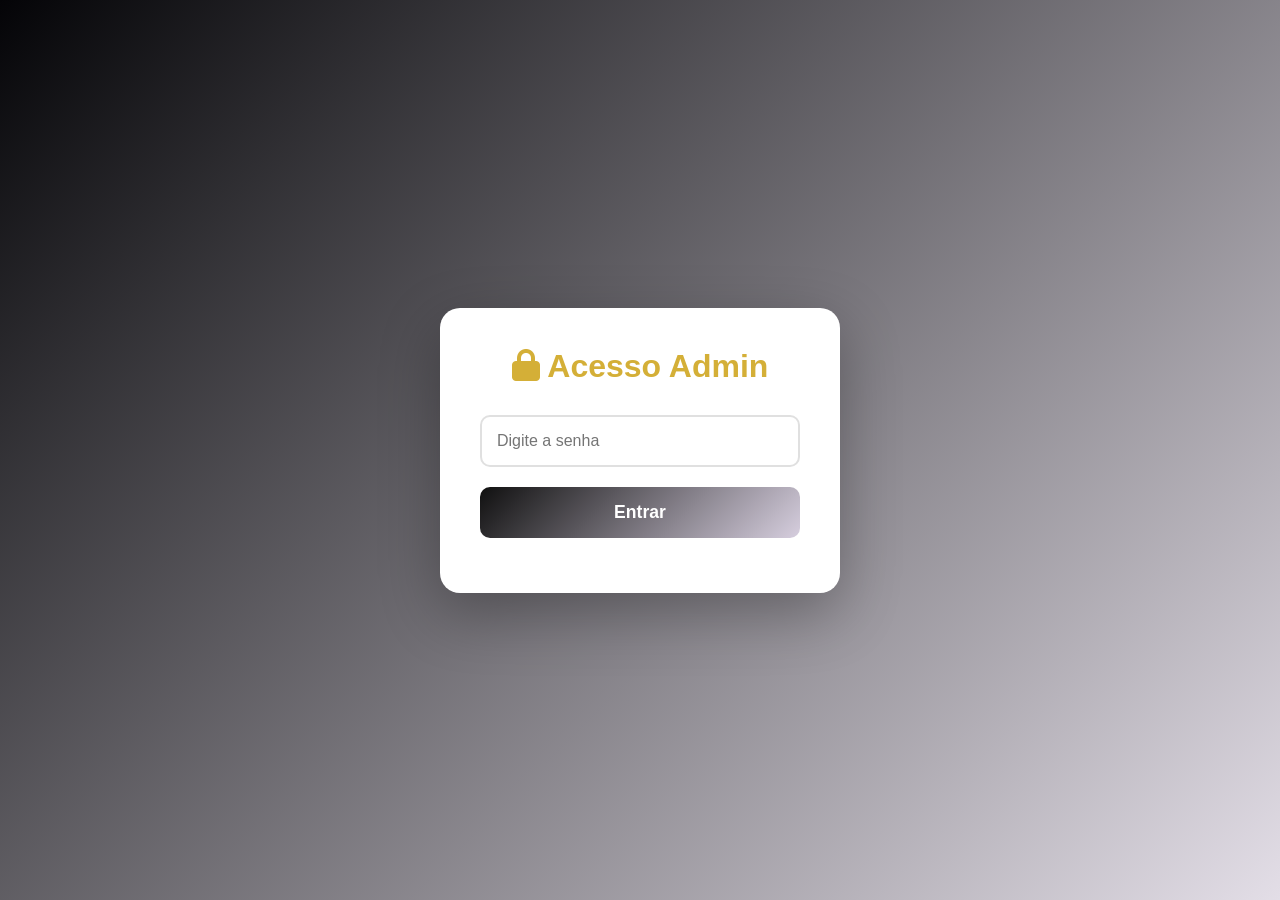
<file: admin.html>
<!DOCTYPE html>
<html lang="pt-BR">
<head>
    <meta charset="UTF-8">
    <meta name="viewport" content="width=device-width, initial-scale=1.0">
    <title>Admin - Restaurante 24h</title>
    <link rel="stylesheet" href="https://cdnjs.cloudflare.com/ajax/libs/font-awesome/6.4.0/css/all.min.css">
    <style>
        * {
            margin: 0;
            padding: 0;
            box-sizing: border-box;
            font-family: 'Segoe UI', Tahoma, Geneva, Verdana, sans-serif;
        }

        :root {
            --primary: #D4AF37;
            --secondary: #FF6B35;
            --dark: #1A1A1A;
            --light: #FFF8F0;
            --text: #2C2C2C;
            --text-light: #5A5A5A;
            --success: #25D366;
            --danger: #FF4444;
        }

        body {
            background: linear-gradient(135deg, #040407 0%, #e3dee7 100%);
            min-height: 100vh;
            display: flex;
            align-items: center;
            justify-content: center;
            padding: 20px;
        }

        .login-container {
            background: white;
            padding: 40px;
            border-radius: 20px;
            box-shadow: 0 20px 60px rgba(0,0,0,0.3);
            max-width: 400px;
            width: 100%;
        }

        .login-container h1 {
            text-align: center;
            color: var(--primary);
            margin-bottom: 30px;
            font-size: 2rem;
        }

        .login-container input {
            width: 100%;
            padding: 15px;
            border: 2px solid #e0e0e0;
            border-radius: 10px;
            font-size: 1rem;
            margin-bottom: 20px;
        }

        .login-container button {
            width: 100%;
            padding: 15px;
            background: linear-gradient(135deg, #101010 0%, #d6cede 100%);
            color: white;
            border: none;
            border-radius: 10px;
            font-size: 1.1rem;
            font-weight: 600;
            cursor: pointer;
            transition: transform 0.2s;
        }

        .login-container button:hover {
            transform: translateY(-2px);
        }

        .admin-panel {
            display: none;
            background: white;
            width: 100%;
            max-width: 1400px;
            min-height: 90vh;
            border-radius: 20px;
            box-shadow: 0 20px 60px rgba(0,0,0,0.3);
            overflow: hidden;
        }

        .admin-header {
            background: linear-gradient(135deg, var(--dark) 0%, #333 100%);
            color: white;
            padding: 25px 30px;
            display: flex;
            justify-content: space-between;
            align-items: center;
        }

        .admin-header h1 {
            font-size: 1.8rem;
        }

        .logout-btn {
            background: var(--danger);
            color: white;
            border: none;
            padding: 10px 20px;
            border-radius: 8px;
            cursor: pointer;
            font-weight: 600;
        }

        .admin-content {
            padding: 30px;
        }

        .stats {
            display: grid;
            grid-template-columns: repeat(auto-fit, minmax(200px, 1fr));
            gap: 20px;
            margin-bottom: 30px;
        }

        .stat-card {
            background: linear-gradient(135deg, #f5c42b 0%, #e36738 50%, #f5a006 100%);
            color: white;
            padding: 25px;
            border-radius: 15px;
            text-align: center;
        }

        .stat-card h3 {
            font-size: 2rem;
            margin-bottom: 5px;
        }

        .stat-card p {
            opacity: 0.9;
        }

        .actions {
            display: flex;
            gap: 15px;
            margin-bottom: 30px;
            flex-wrap: wrap;
        }

        .btn {
            padding: 12px 24px;
            border: none;
            border-radius: 10px;
            font-weight: 600;
            cursor: pointer;
            transition: transform 0.2s;
            display: flex;
            align-items: center;
            gap: 8px;
        }

        .btn:hover {
            transform: translateY(-2px);
        }

        .btn-primary {
            background: var(--success);
            color: white;
        }

        .btn-secondary {
            background: var(--primary);
            color: white;
        }

        .menu-grid {
            display: grid;
            grid-template-columns: repeat(auto-fill, minmax(300px, 1fr));
            gap: 20px;
        }

        .menu-card {
            background: white;
            border: 2px solid #e0e0e0;
            border-radius: 15px;
            overflow: hidden;
            transition: transform 0.2s, box-shadow 0.2s;
        }

        .menu-card:hover {
            transform: translateY(-5px);
            box-shadow: 0 10px 30px rgba(0,0,0,0.1);
        }

        .menu-card img {
            width: 100%;
            height: 200px;
            object-fit: cover;
        }

        .menu-card-content {
            padding: 20px;
        }

        .menu-card h3 {
            color: var(--dark);
            margin-bottom: 10px;
        }

        .menu-card .price {
            color: var(--primary);
            font-size: 1.5rem;
            font-weight: bold;
            margin: 10px 0;
        }

        .menu-card .category {
            display: inline-block;
            background: #f0f0f0;
            padding: 5px 15px;
            border-radius: 20px;
            font-size: 0.9rem;
            margin-bottom: 10px;
        }

        .menu-card-actions {
            display: flex;
            gap: 10px;
            margin-top: 15px;
        }

        .menu-card-actions button {
            flex: 1;
            padding: 10px;
            border: none;
            border-radius: 8px;
            cursor: pointer;
            font-weight: 600;
        }

        .edit-btn {
            background: var(--primary);
            color: white;
        }

        .delete-btn {
            background: var(--danger);
            color: white;
        }

        .modal {
            display: none;
            position: fixed;
            top: 0;
            left: 0;
            width: 100%;
            height: 100%;
            background: rgba(0,0,0,0.7);
            align-items: center;
            justify-content: center;
            z-index: 1000;
        }

        .modal-content {
            background: white;
            padding: 30px;
            border-radius: 20px;
            max-width: 500px;
            width: 90%;
            max-height: 90vh;
            overflow-y: auto;
        }

        .modal-content h2 {
            margin-bottom: 20px;
            color: var(--dark);
        }

        .form-group {
            margin-bottom: 20px;
        }

        .form-group label {
            display: block;
            margin-bottom: 8px;
            font-weight: 600;
            color: var(--text);
        }

        .form-group input,
        .form-group select,
        .form-group textarea {
            width: 100%;
            padding: 12px;
            border: 2px solid #e0e0e0;
            border-radius: 8px;
            font-size: 1rem;
        }

        .form-group textarea {
            resize: vertical;
            min-height: 80px;
        }

        .modal-actions {
            display: flex;
            gap: 10px;
            margin-top: 25px;
        }

        .modal-actions button {
            flex: 1;
            padding: 12px;
            border: none;
            border-radius: 8px;
            font-weight: 600;
            cursor: pointer;
        }

        .save-btn {
            background: var(--success);
            color: white;
        }

        .cancel-btn {
            background: #ccc;
            color: var(--text);
        }

        .notification {
            position: fixed;
            top: 20px;
            right: 20px;
            padding: 15px 25px;
            background: var(--success);
            color: white;
            border-radius: 10px;
            box-shadow: 0 10px 30px rgba(0,0,0,0.2);
            z-index: 2000;
            animation: slideIn 0.3s ease;
        }

        @keyframes slideIn {
            from {
                transform: translateX(400px);
                opacity: 0;
            }
            to {
                transform: translateX(0);
                opacity: 1;
            }
        }

        @media (max-width: 768px) {
            .admin-header {
                flex-direction: column;
                gap: 15px;
                text-align: center;
            }

            .menu-grid {
                grid-template-columns: 1fr;
            }
        }
    </style>
</head>
<body>
    <!-- Login -->
    <div class="login-container" id="loginContainer">
        <h1><i class="fas fa-lock"></i> Acesso Admin</h1>
        <input type="password" id="passwordInput" placeholder="Digite a senha" />
        <button onclick="login()">Entrar</button>
        <p style="margin-top: 15px; text-align: center; color: var(--text-light); font-size: 0.9rem;">
             
        </p>
    </div>

    <!-- Painel Admin -->
    <div class="admin-panel" id="adminPanel">
        <div class="admin-header">
            <h1><i class="fas fa-crown"></i> Painel Administrativo</h1>
            <button class="logout-btn" onclick="logout()">
                <i class="fas fa-sign-out-alt"></i> Sair
            </button>
        </div>

        <div class="admin-content">
            <div class="stats">
                <div class="stat-card">
                    <h3 id="totalItems">0</h3>
                    <p>Total de Itens</p>
                </div>
                <div class="stat-card">
                    <h3 id="totalPratos">0</h3>
                    <p>Pratos</p>
                </div>
                <div class="stat-card">
                    <h3 id="totalBebidas">0</h3>
                    <p>Bebidas</p>
                </div>
                <div class="stat-card">
                    <h3 id="totalSobremesas">0</h3>
                    <p>Sobremesas</p>
                </div>
            </div>

            <div class="actions">
                <button class="btn btn-primary" onclick="openAddModal()">
                    <i class="fas fa-plus"></i> Adicionar Item
                </button>
                <button class="btn btn-secondary" onclick="exportData()">
                    <i class="fas fa-download"></i> Exportar JSON
                </button>
                <button class="btn btn-secondary" onclick="document.getElementById('importFile').click()">
                    <i class="fas fa-upload"></i> Importar JSON
                </button>
                <input type="file" id="importFile" accept=".json" style="display: none;" onchange="importData(event)">
            </div>

            <div class="menu-grid" id="menuGrid"></div>
        </div>
    </div>

    <!-- Modal -->
    <div class="modal" id="itemModal">
        <div class="modal-content">
            <h2 id="modalTitle">Adicionar Item</h2>
            <form id="itemForm">
                <div class="form-group">
                    <label>Nome do Item</label>
                    <input type="text" id="itemName" required>
                </div>
                <div class="form-group">
                    <label>Categoria</label>
                    <select id="itemCategory" required>
                        <option value="pratos">Pratos</option>
                        <option value="bebidas">Bebidas</option>
                        <option value="sobremesas">Sobremesas</option>
                    </select>
                </div>
                <div class="form-group">
                    <label>Preço (CVE)</label>
                    <input type="number" id="itemPrice" required min="0">
                </div>
                <div class="form-group">
                    <label>Descrição</label>
                    <textarea id="itemDescription" required></textarea>
                </div>
                <div class="form-group">
                    <label>URL da Imagem</label>
                    <input type="text" id="itemImage" required>
                </div>
                <div class="modal-actions">
                    <button type="submit" class="save-btn">Salvar</button>
                    <button type="button" class="cancel-btn" onclick="closeModal()">Cancelar</button>
                </div>
            </form>
        </div>
    </div>

    <script>
        const ADMIN_PASSWORD = 'admin123';
        let menuItems = [];
        let editingId = null;

        // Carregar dados do localStorage
        function loadData() {
            const saved = localStorage.getItem('restaurante24h_menu');
            if (saved) {
                menuItems = JSON.parse(saved);
            } else {
                // Dados iniciais
                menuItems = [
                    {id: 1, name: "Cachupa Rica", category: "pratos", price: 850, description: "Prato tradicional cabo-verdiano com milho, feijão, carne e linguiça.", image: "./imagem/cachupa.jpg"},
                    {id: 2, name: "Lagosta Grelhada", category: "pratos", price: 1200, description: "Lagosta fresca grelhada com manteiga de alho e ervas.", image: "./imagem/lagosta.jpg"},
                    {id: 3, name: "Atum com Molho de Cebola", category: "pratos", price: 750, description: "Filé de atum grelhado com molho de cebola caseiro.", image: "https://images.unsplash.com/photo-1467003909585-2f8a72700288?ixlib=rb-4.0.3&auto=format&fit=crop&w=800&q=80"},
                    {id: 4, name: "Frango Grelhado", category: "pratos", price: 650, description: "Frango grelhado com especiarias e acompanhamentos.", image: "https://images.unsplash.com/photo-1532550907401-a500c9a57435?ixlib=rb-4.0.3&auto=format&fit=crop&w=800&q=80"},
                    {id: 5, name: "Pizza de Queijo", category: "pratos", price: 800, description: "Pizza com queijo derretido e molho de tomate caseiro.", image: "imagem/PizzaQ.jpg"},
                    {id: 6, name: "Hambúrguer Especial", category: "pratos", price: 700, description: "Hambúrguer com carne 100% bovina, queijo e salada.", image: "https://images.unsplash.com/photo-1568901346375-23c9450c58cd?ixlib=rb-4.0.3&auto=format&fit=crop&w=800&q=80"},
                    {id: 7, name: "Sumo de Maracujá Natural", category: "bebidas", price: 200, description: "Sumo natural de maracujá com gelo.", image: "imagem/sumomaracujá.jpeg"},
                    {id: 8, name: "Coca-Cola", category: "bebidas", price: 150, description: "Refrigerante Coca-Cola lata 330ml.", image: "imagem/cola.jpg"},
                    {id: 9, name: "Água Mineral", category: "bebidas", price: 100, description: "Água mineral sem gás 500ml.", image: "imagem/agual.webp"},
                    {id: 10, name: "Cerveja Strela", category: "bebidas", price: 180, description: "Cerveja nacional Strela garrafa 330ml.", image: "imagem/cerveja.jpg"},
                    {id: 11, name: "Pudim de Coco", category: "sobremesas", price: 300, description: "Pudim de coco cremoso caseiro.", image: "imagem/pudim.jpg"},
                    {id: 12, name: "Bolo de Bolacha", category: "sobremesas", price: 250, description: "Bolo de bolacha tradicional com café.", image: "https://images.unsplash.com/photo-1578985545062-69928b1d9587?ixlib=rb-4.0.3&auto=format&fit=crop&w=800&q=80"}
                ];
                saveData();
            }
            renderMenu();
            updateStats();
        }

        // Salvar dados
        function saveData() {
            localStorage.setItem('restaurante24h_menu', JSON.stringify(menuItems));
        }

        // Login
        function login() {
            const password = document.getElementById('passwordInput').value;
            if (password === ADMIN_PASSWORD) {
                document.getElementById('loginContainer').style.display = 'none';
                document.getElementById('adminPanel').style.display = 'block';
                loadData();
            } else {
                showNotification('Senha incorreta!', 'error');
            }
        }

        // Logout
        function logout() {
            document.getElementById('adminPanel').style.display = 'none';
            document.getElementById('loginContainer').style.display = 'block';
            document.getElementById('passwordInput').value = '';
        }

        // Renderizar menu
        function renderMenu() {
            const grid = document.getElementById('menuGrid');
            grid.innerHTML = '';
            
            menuItems.forEach(item => {
                const card = document.createElement('div');
                card.className = 'menu-card';
                card.innerHTML = `
                    <img src="${item.image}" alt="${item.name}">
                    <div class="menu-card-content">
                        <span class="category">${item.category}</span>
                        <h3>${item.name}</h3>
                        <p class="price">${item.price} CVE</p>
                        <p style="color: var(--text-light); font-size: 0.9rem;">${item.description}</p>
                        <div class="menu-card-actions">
                            <button class="edit-btn" onclick="editItem(${item.id})">
                                <i class="fas fa-edit"></i> Editar
                            </button>
                            <button class="delete-btn" onclick="deleteItem(${item.id})">
                                <i class="fas fa-trash"></i> Excluir
                            </button>
                        </div>
                    </div>
                `;
                grid.appendChild(card);
            });
        }

        // Atualizar estatísticas
        function updateStats() {
            document.getElementById('totalItems').textContent = menuItems.length;
            document.getElementById('totalPratos').textContent = menuItems.filter(i => i.category === 'pratos').length;
            document.getElementById('totalBebidas').textContent = menuItems.filter(i => i.category === 'bebidas').length;
            document.getElementById('totalSobremesas').textContent = menuItems.filter(i => i.category === 'sobremesas').length;
        }

        // Abrir modal
        function openAddModal() {
            editingId = null;
            document.getElementById('modalTitle').textContent = 'Adicionar Item';
            document.getElementById('itemForm').reset();
            document.getElementById('itemModal').style.display = 'flex';
        }

        // Editar item
        function editItem(id) {
            editingId = id;
            const item = menuItems.find(i => i.id === id);
            document.getElementById('modalTitle').textContent = 'Editar Item';
            document.getElementById('itemName').value = item.name;
            document.getElementById('itemCategory').value = item.category;
            document.getElementById('itemPrice').value = item.price;
            document.getElementById('itemDescription').value = item.description;
            document.getElementById('itemImage').value = item.image;
            document.getElementById('itemModal').style.display = 'flex';
        }

        // Fechar modal
        function closeModal() {
            document.getElementById('itemModal').style.display = 'none';
        }

        // Salvar item
        document.getElementById('itemForm').addEventListener('submit', function(e) {
            e.preventDefault();
            
            const item = {
                id: editingId || Date.now(),
                name: document.getElementById('itemName').value,
                category: document.getElementById('itemCategory').value,
                price: parseInt(document.getElementById('itemPrice').value),
                description: document.getElementById('itemDescription').value,
                image: document.getElementById('itemImage').value
            };

            if (editingId) {
                const index = menuItems.findIndex(i => i.id === editingId);
                menuItems[index] = item;
                showNotification('Item atualizado com sucesso!');
            } else {
                menuItems.push(item);
                showNotification('Item adicionado com sucesso!');
            }

            saveData();
            renderMenu();
            updateStats();
            closeModal();
        });

        // Excluir item
        function deleteItem(id) {
            if (confirm('Tem certeza que deseja excluir este item?')) {
                menuItems = menuItems.filter(i => i.id !== id);
                saveData();
                renderMenu();
                updateStats();
                showNotification('Item excluído com sucesso!');
            }
        }

        // Exportar dados
        function exportData() {
            const dataStr = JSON.stringify(menuItems, null, 2);
            const dataBlob = new Blob([dataStr], {type: 'application/json'});
            const url = URL.createObjectURL(dataBlob);
            const link = document.createElement('a');
            link.href = url;
            link.download = 'cardapio-restaurante24h.json';
            link.click();
            showNotification('Dados exportados com sucesso!');
        }

        // Importar dados
        function importData(event) {
            const file = event.target.files[0];
            if (file) {
                const reader = new FileReader();
                reader.onload = function(e) {
                    try {
                        menuItems = JSON.parse(e.target.result);
                        saveData();
                        renderMenu();
                        updateStats();
                        showNotification('Dados importados com sucesso!');
                    } catch (error) {
                        showNotification('Erro ao importar dados!', 'error');
                    }
                };
                reader.readAsText(file);
            }
        }

        // Notificação
        function showNotification(message, type = 'success') {
            const notification = document.createElement('div');
            notification.className = 'notification';
            notification.style.background = type === 'error' ? 'var(--danger)' : 'var(--success)';
            notification.textContent = message;
            document.body.appendChild(notification);
            setTimeout(() => notification.remove(), 3000);
        }

        // Enter para login
        document.getElementById('passwordInput').addEventListener('keypress', function(e) {
            if (e.key === 'Enter') login();
        });

        // Fechar modal ao clicar fora
        document.getElementById('itemModal').addEventListener('click', function(e) {
            if (e.target === this) closeModal();
        });
    </script>
</body>
</html>
</file>
